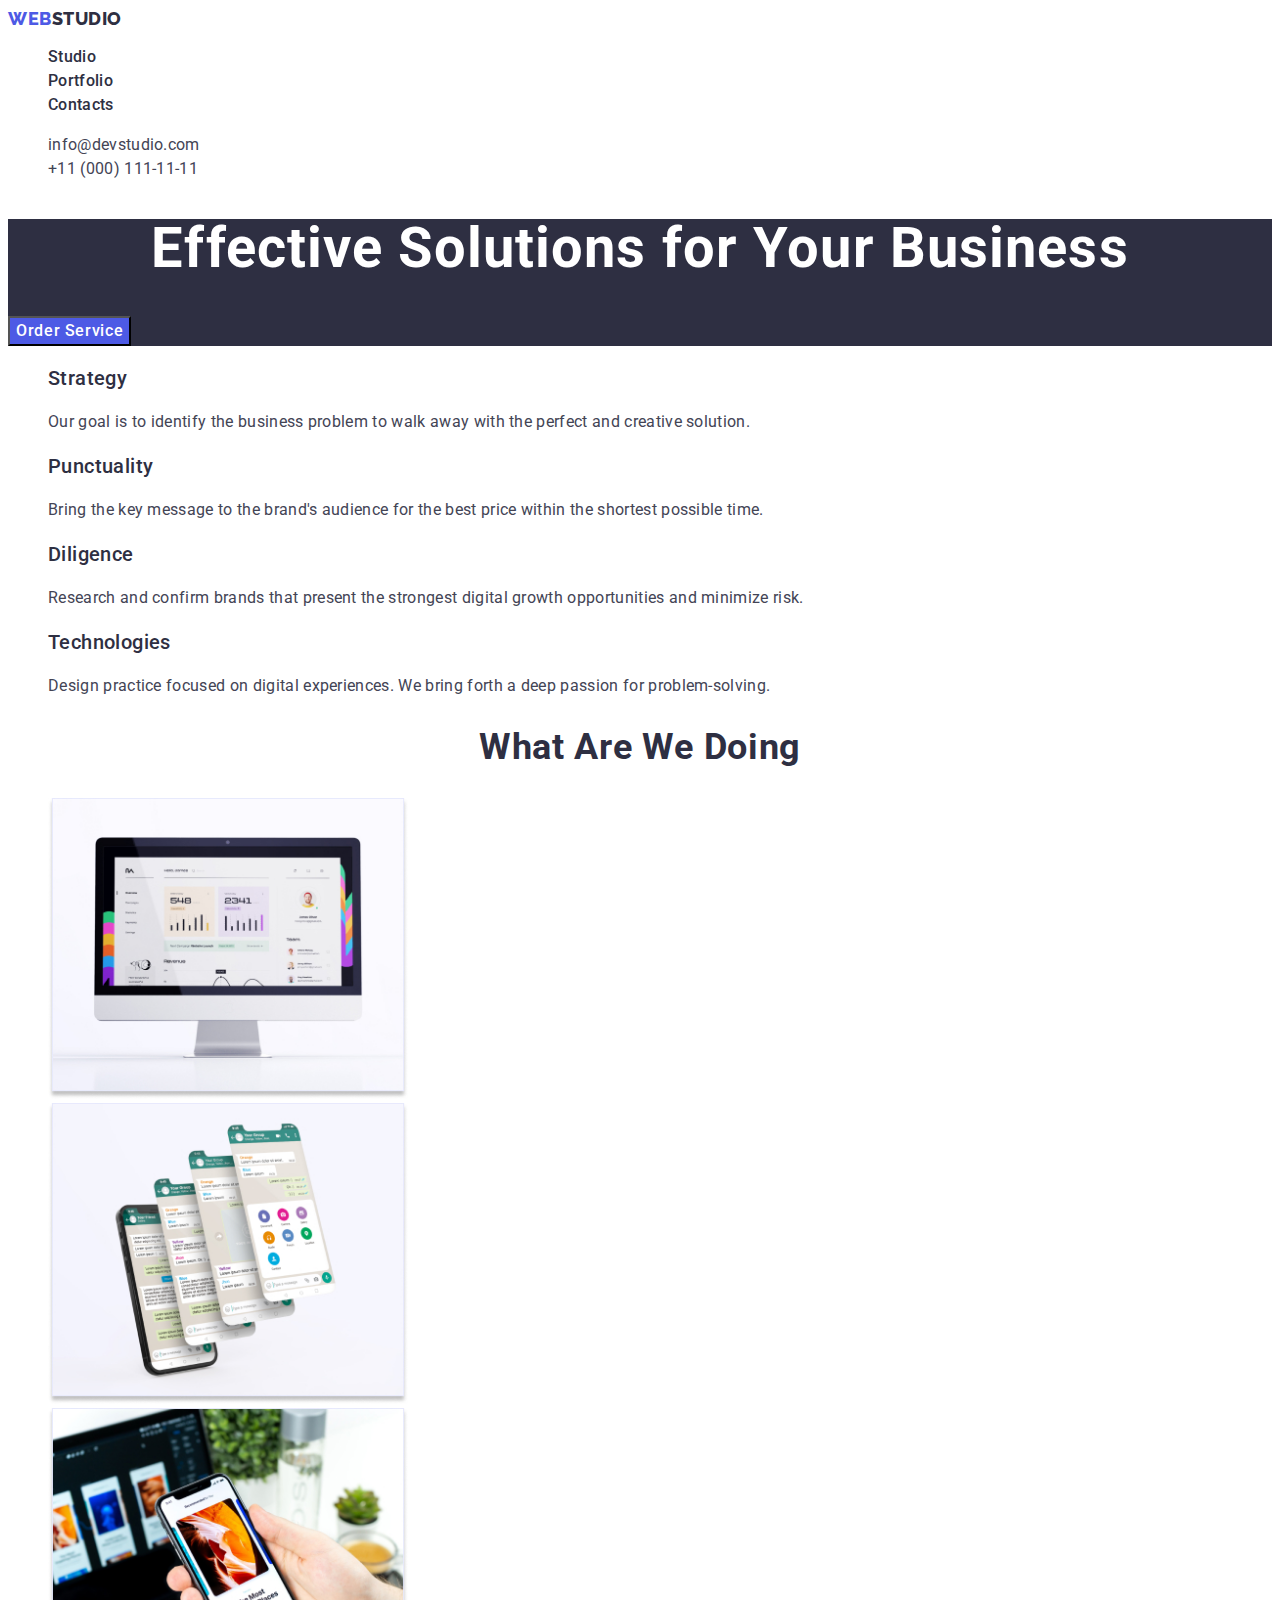
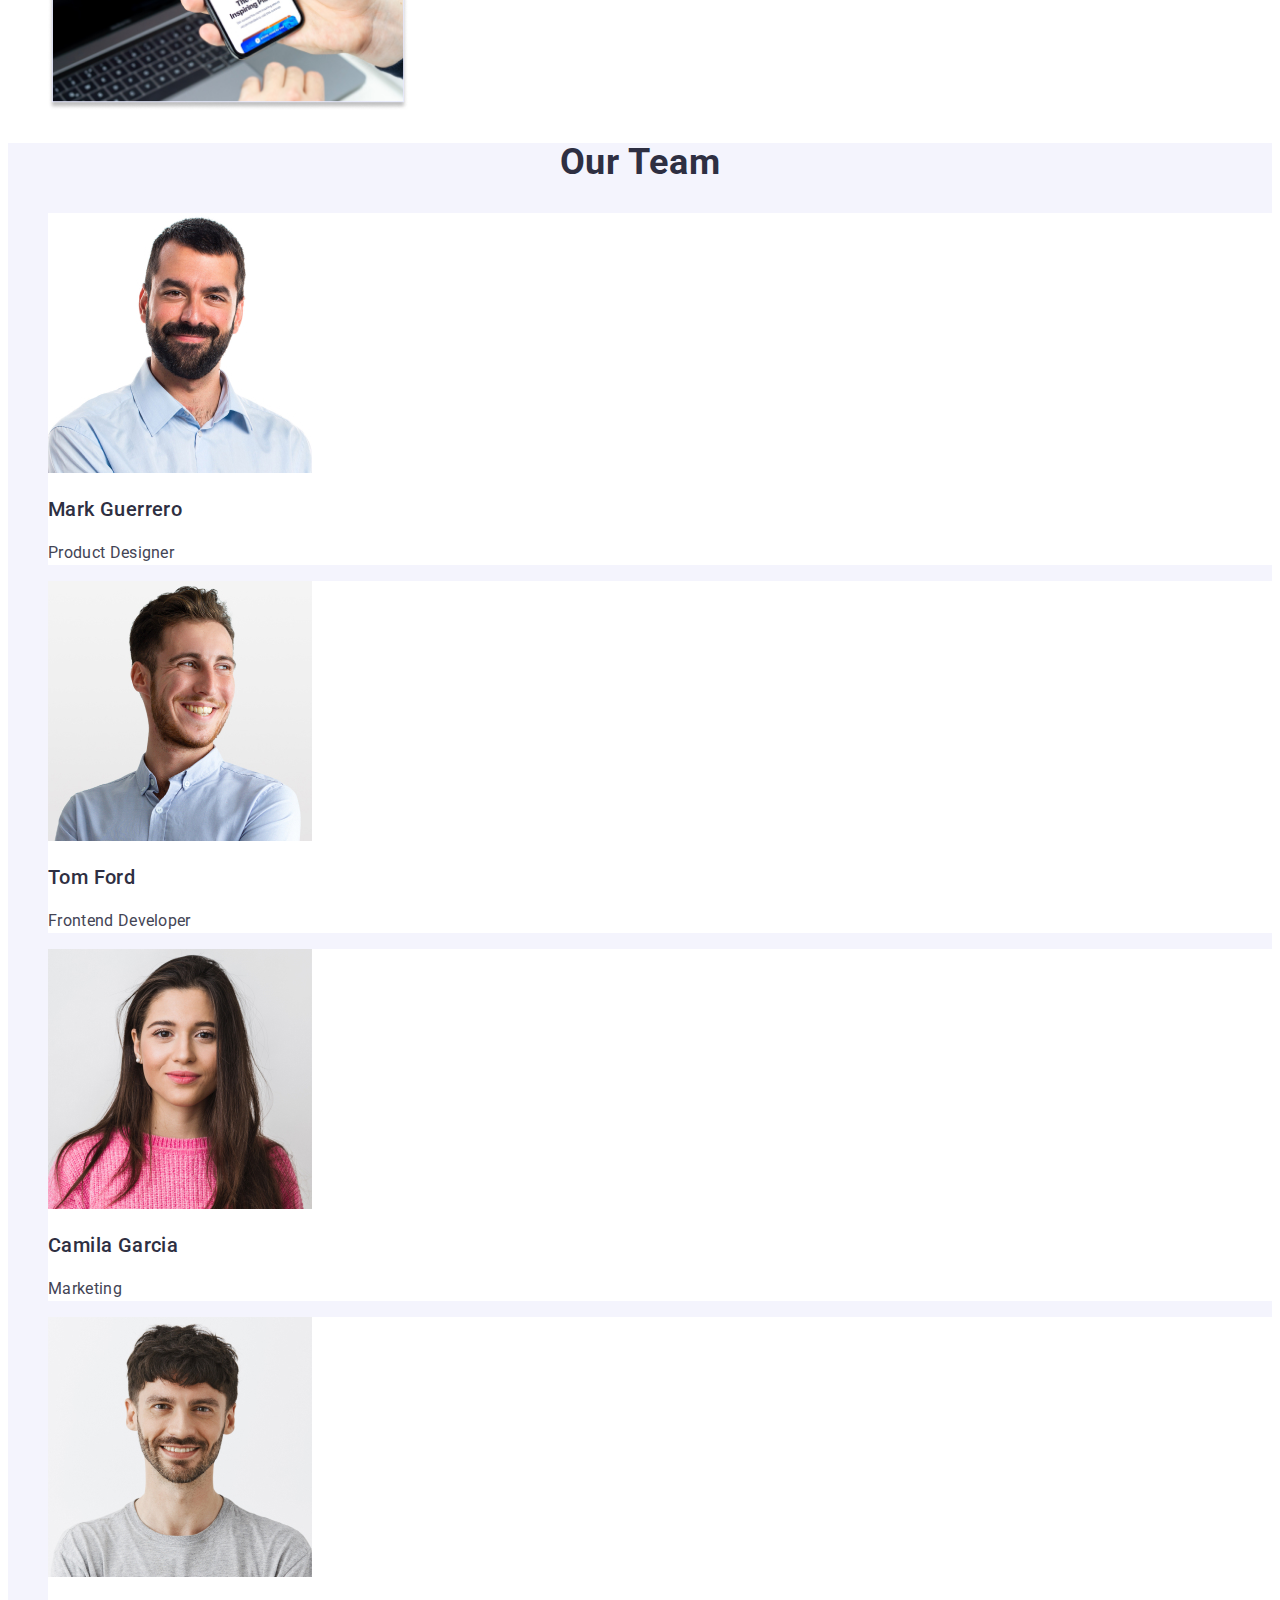
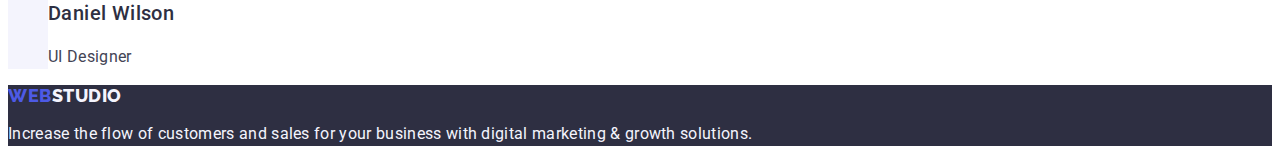
<file: index.html>
<!DOCTYPE html>
<html lang="en">
  <head>
    <meta charset="UTF-8" />
    <meta http-equiv="X-UA-Compatible" content="IE=edge" />
    <meta name="viewport" content="width=device-width, initial-scale=1.0" />
    <title lang="uk">Студія</title>
    <link rel="stylesheet" href="./css/styles.css" />
    <link rel="preconnect" href="https://fonts.googleapis.com" />
    <link rel="preconnect" href="https://fonts.gstatic.com" crossorigin />
    <link
      href="https://fonts.googleapis.com/css2?family=Raleway:wght@800&family=Roboto:wght@400;500;700;900&display=swap"
      rel="stylesheet"
    />
  </head>
  <body>
    <!-- Header -->
    <header class="header">
      <nav class="nav">
        <a class="logo-link link" href="./index.html">Web<span class="logo-span">Studio</span></a>
        <ul class="list">
          <li>
            <a class="header-link link" href="./index.html">Studio</a>
          </li>
          <li>
            <a class="header-link link" href="./portfolio.html">Portfolio</a>
          </li>
          <li>
            <a class="header-link link" href="">Contacts</a>
          </li>
        </ul>
      </nav>
      <address class="address-section">
        <ul class="list">
          <li>
            <a class="address-link link" href="mailto:info@devstudio.com">info@devstudio.com</a>
          </li>
          <li><a class="address-link link" href="tel:+110001111111">+11 (000) 111-11-11</a></li>
        </ul>
      </address>
    </header>
    <main>
      <!--Hero Section-->
      <section class="hero-section">
        <h1 class="hero-title">Effective Solutions for Your Business</h1>
        <button class="hero-button" type="button">Order Service</button>
      </section>
      <!--About section-->
      <section class="about-section">
        <h2 class="hidden" hidden>About</h2>
        <ul class="list">
          <li>
            <h3 class="about-title">Strategy</h3>
            <p class="text">
              Our goal is to identify the business problem to walk away with the perfect and
              creative solution.
            </p>
          </li>
          <li
            ><h3 class="about-title">Punctuality</h3>
            <p class="text">
              Bring the key message to the brand's audience for the best price within the shortest
              possible time.
            </p>
          </li>
          <li
            ><h3 class="about-title">Diligence</h3>
            <p class="text">
              Research and confirm brands that present the strongest digital growth opportunities
              and minimize risk.
            </p>
          </li>
          <li
            ><h3 class="about-title">Technologies</h3>
            <p class="text">
              Design practice focused on digital experiences. We bring forth a deep passion for
              problem-solving.
            </p>
          </li>
        </ul>
      </section>
      <!--What are we doing section-->
      <section class="work-section">
        <h2 class="section-title">What are we doing</h2>
        <ul class="list">
          <li><img src="./images/computer.jpg" alt="computer" width="360" /></li>
          <li><img src="./images/phone.jpg" alt="phone" width="360" /></li>
          <li
            ><img src="./images/phone-and-computer.jpg" alt="phone and computer" width="360"
          /></li>
        </ul>
      </section>
      <!--Our team section-->
      <section class="team-section">
        <h2 class="section-title">Our Team</h2>
        <ul class="list">
          <li class="list-team">
            <img src="./images/Mark-Guerrero.jpg" alt="Mark Guerrero" width="264" />
            <h3 class="team-title">Mark Guerrero</h3>
            <p class="text">Product Designer</p>
          </li>
          <li class="list-team">
            <img src="./images/Tom-Ford.jpg" alt="Tom Ford" width="264" />
            <h3 class="team-title">Tom Ford</h3>
            <p class="text">Frontend Developer</p>
          </li>
          <li class="list-team">
            <img src="./images/Camila-Garcia.jpg" alt="Camila Garcia" width="264" />
            <h3 class="team-title">Camila Garcia</h3>
            <p class="text">Marketing</p>
          </li>
          <li class="list-team">
            <img src="./images/Daniel-Wilson.jpg" alt="Daniel Wilson" width="264" />
            <h3 class="team-title">Daniel Wilson</h3>
            <p class="text">UI Designer</p>
          </li>
        </ul>
      </section>
    </main>
    <!--Footer-->
    <footer class="footer">
      <a class="text-link link" href="./index.html"> Web<span class="footer-span">Studio</span></a>
      <p class="footer-text">
        Increase the flow of customers and sales for your business with digital marketing & growth
        solutions.
      </p>
    </footer>
  </body>
</html>
</file>
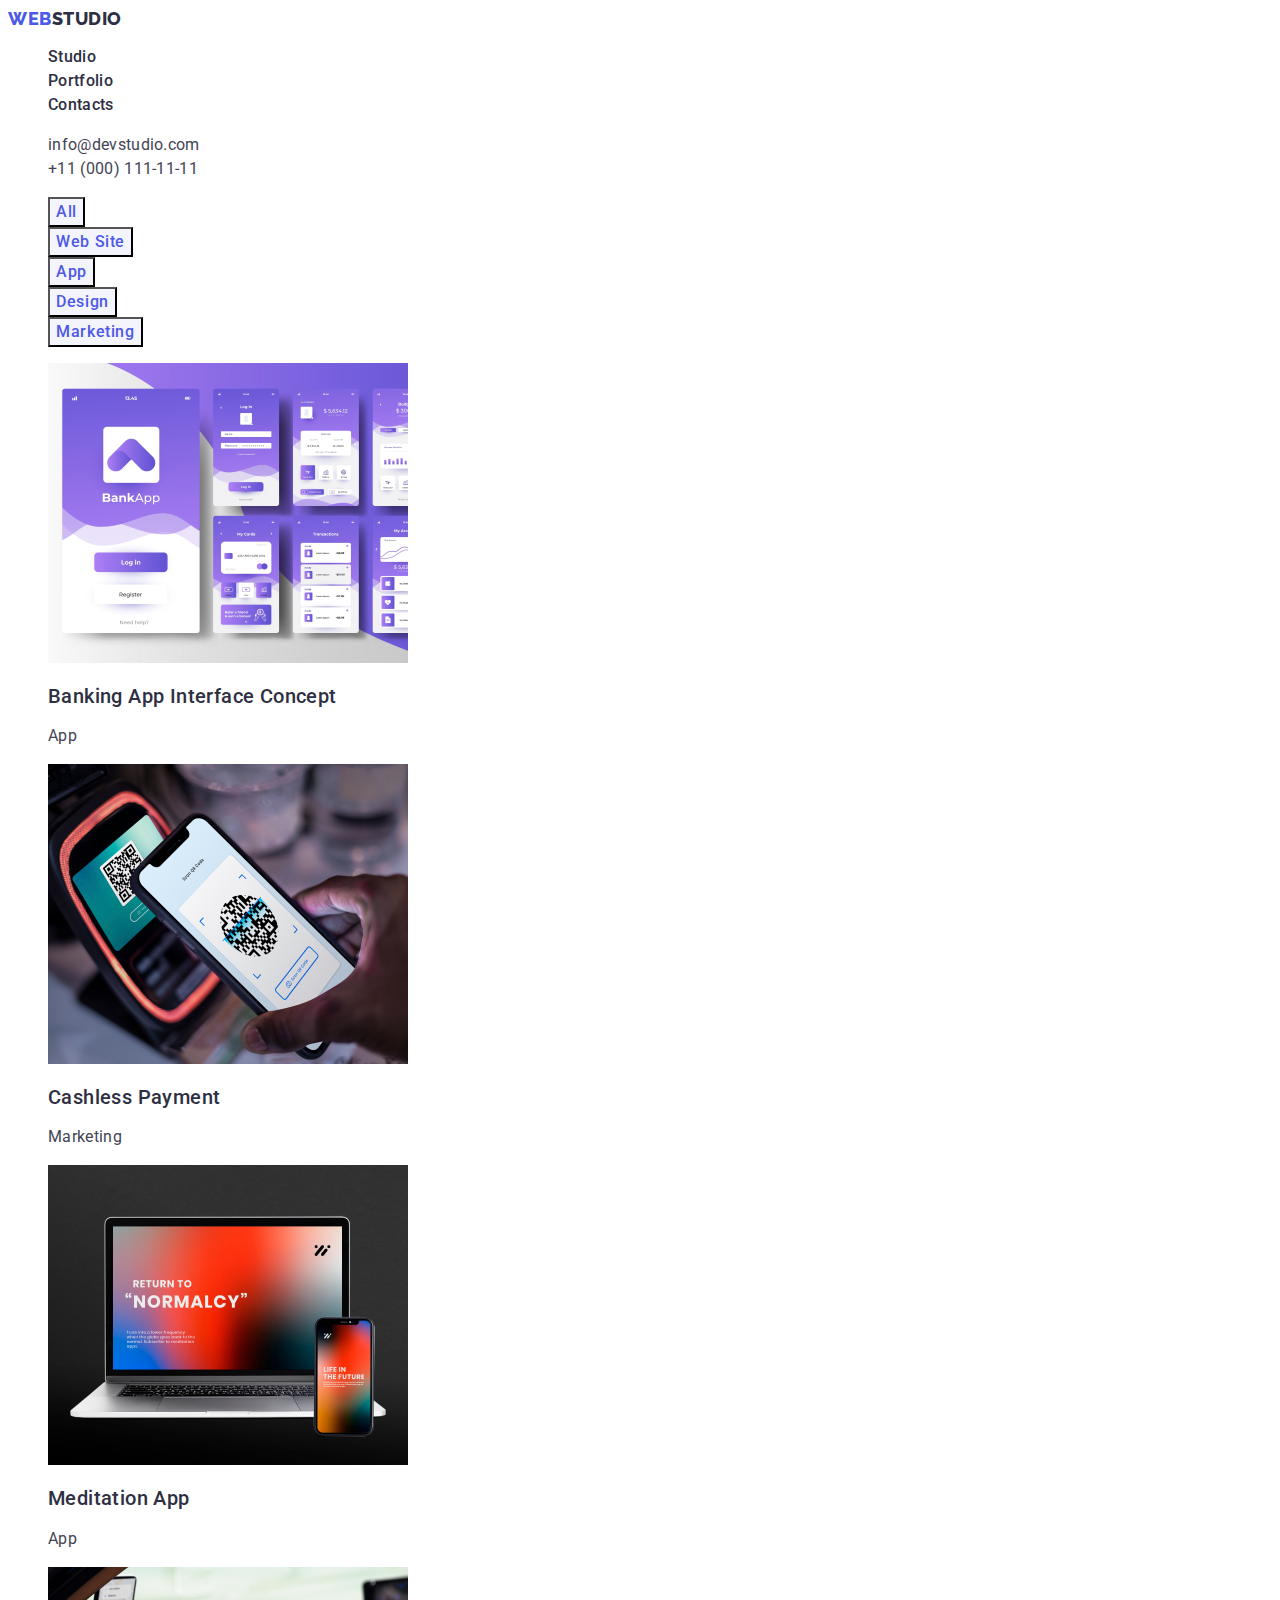
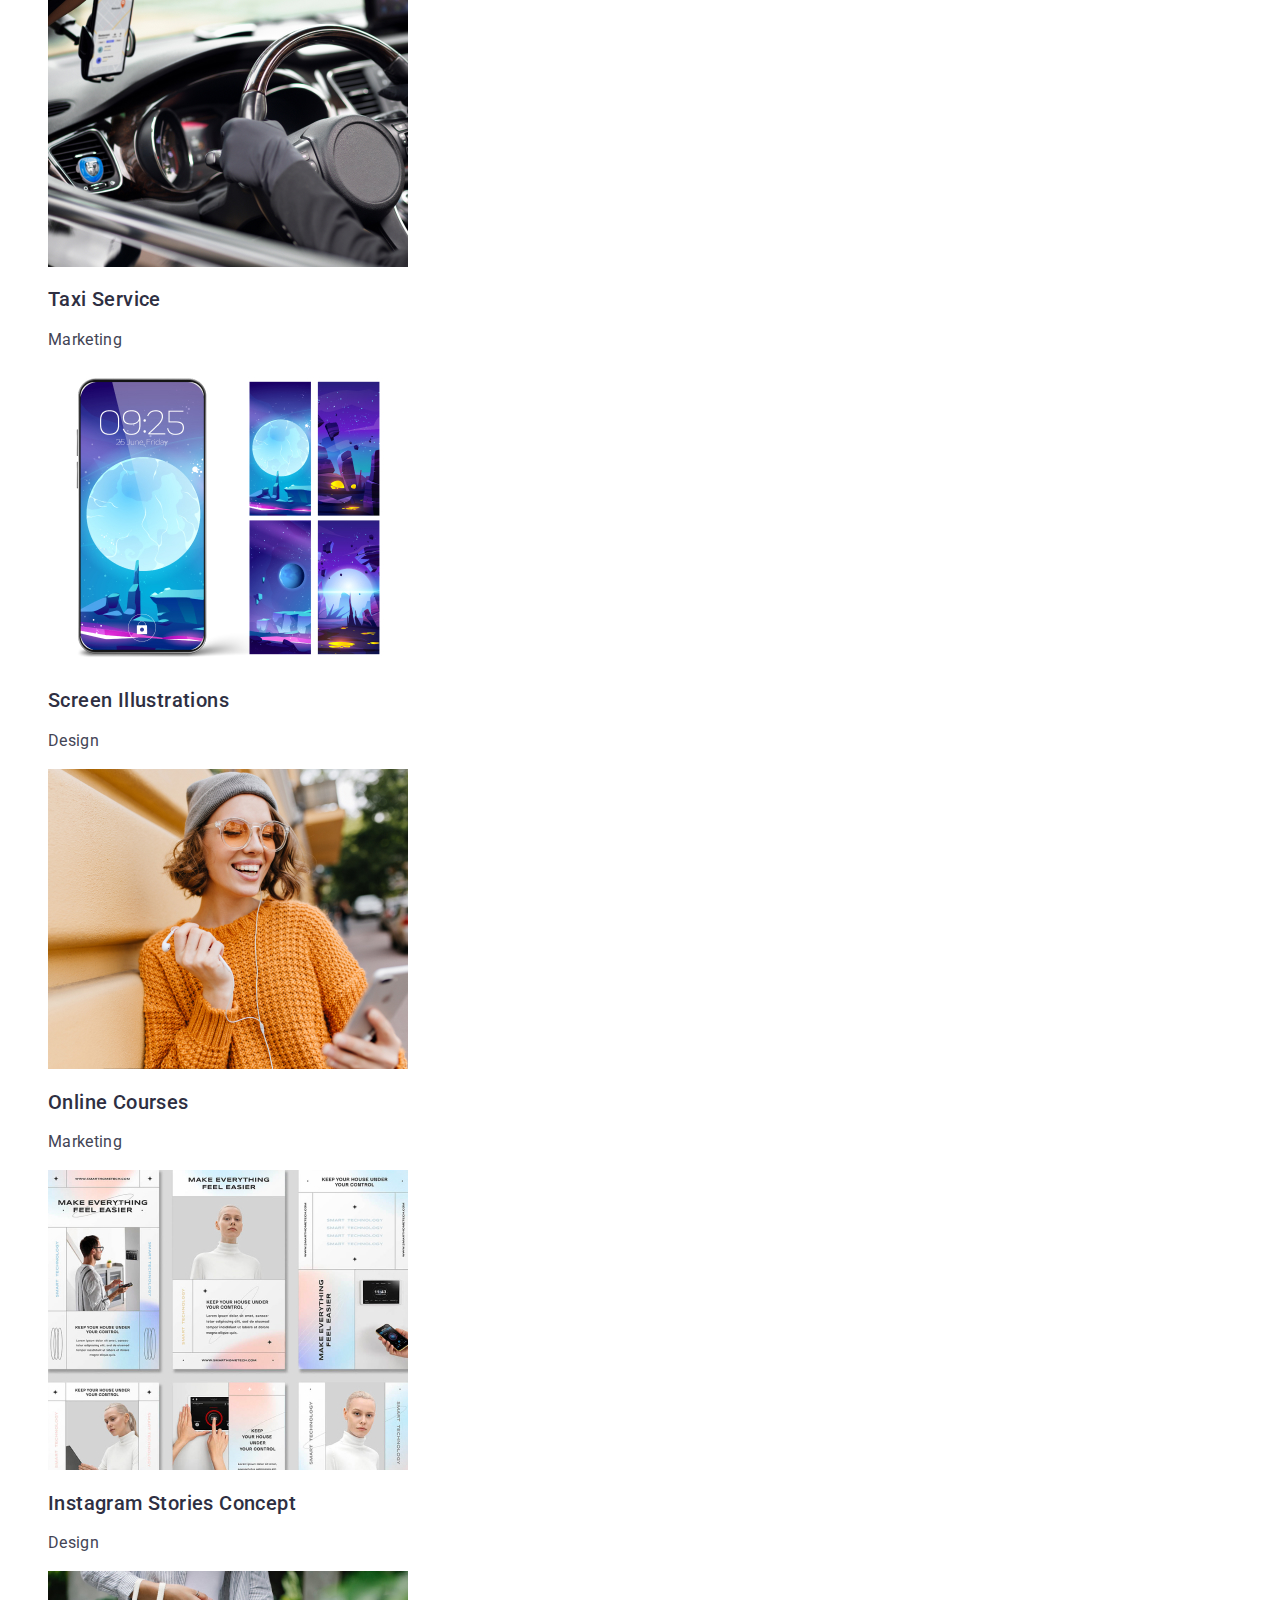
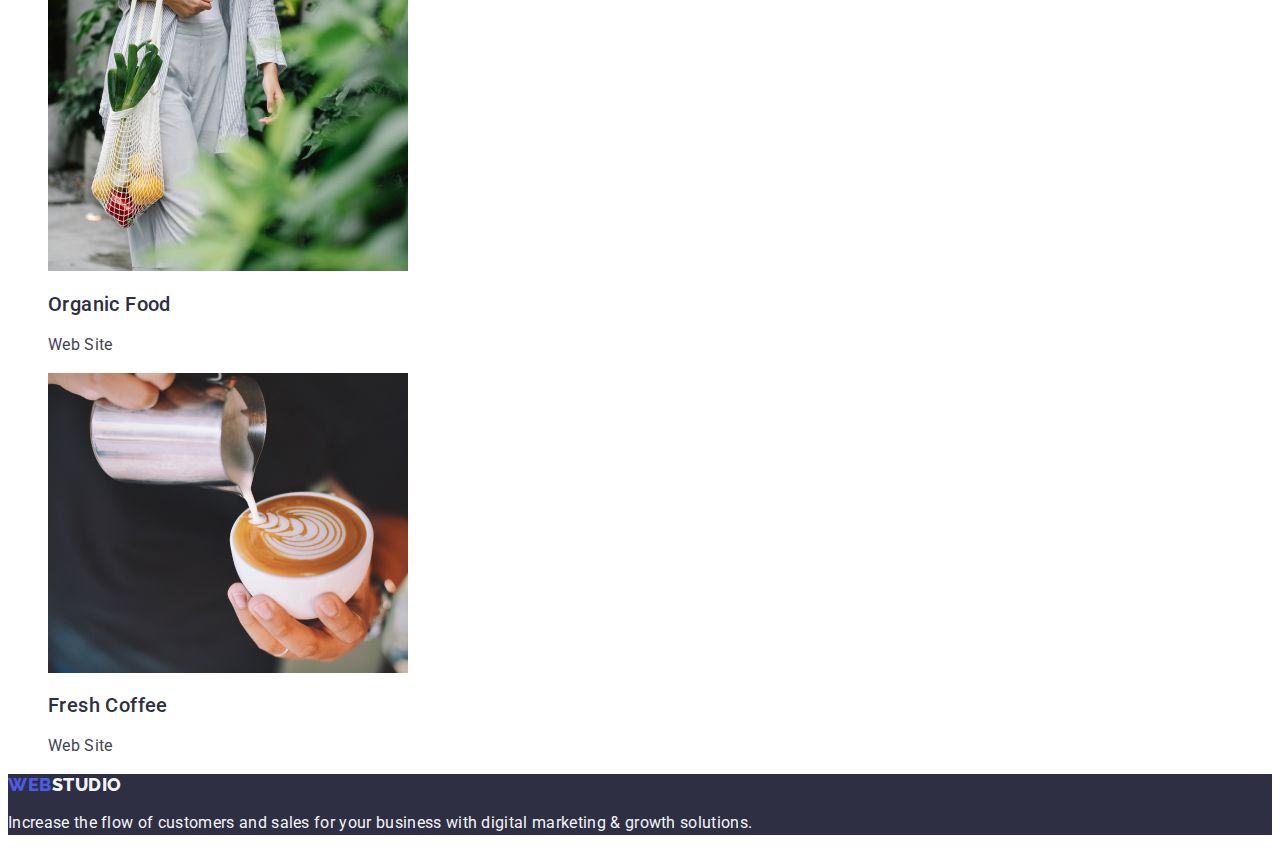
<file: portfolio.html>
<!DOCTYPE html>
<html lang="en">
  <head>
    <meta charset="UTF-8" />
    <meta http-equiv="X-UA-Compatible" content="IE=edge" />
    <meta name="viewport" content="width=device-width, initial-scale=1.0" />
    <title lang="uk">Портфоліо</title>
    <link rel="stylesheet" href="./css/styles.css" />
    <link rel="preconnect" href="https://fonts.googleapis.com" />
    <link rel="preconnect" href="https://fonts.gstatic.com" crossorigin />
    <link
      href="https://fonts.googleapis.com/css2?family=Raleway:wght@800&family=Roboto:wght@400;500;700;900&display=swap"
      rel="stylesheet"
    />
  </head>
  <body>
    <!-- Header -->
    <header class="header">
      <nav class="nav">
        <a class="logo-link link" href="./index.html">Web<span class="logo-span">Studio</span></a>
        <ul class="list">
          <li>
            <a class="header-link link" href="./index.html">Studio</a>
          </li>
          <li>
            <a class="header-link link" href="./portfolio.html">Portfolio</a>
          </li>
          <li>
            <a class="header-link link" href="">Contacts</a>
          </li>
        </ul>
      </nav>
      <address class="address-section">
        <ul class="list">
          <li
            ><a class="address-link link" href="mailto:info@devstudio.com"
              >info@devstudio.com</a
            ></li
          >
          <li><a class="address-link link" href="tel:+110001111111">+11 (000) 111-11-11</a></li>
        </ul>
      </address>
    </header>
    <main>
      <!-- Filters section -->
      <section class="first-section">
        <h1 hidden>Project cards</h1>
        <ul class="list">
          <li><button class="filters-btn" type="button">All</button></li>
          <li><button class="filters-btn" type="button">Web Site</button></li>
          <li><button class="filters-btn" type="button">App</button></li>
          <li><button class="filters-btn" type="button">Design</button></li>
          <li><button class="filters-btn" type="button">Marketing</button></li>
        </ul>
        <!-- Project cards section -->
        <ul class="list">
          <li>
            <a class="link" href=""
              ><img src="./images/img4.jpg" alt="bank interface" width="360" />
              <h2 class="cards-row">Banking App Interface Concept</h2>
              <p class="text">App</p>
            </a>
          </li>
          <li>
            <a class="link" href=""
              ><img src="./images/img5.jpg" alt="phone" width="360" />
              <h2 class="cards-row">Cashless Payment</h2>
              <p class="text">Marketing</p>
            </a>
          </li>
          <li>
            <a class="link" href=""
              ><img src="./images/img6.jpg" alt="notebook with phone" width="360" />
              <h2 class="cards-row">Meditation App</h2>
              <p class="text">App</p>
            </a>
          </li>
          <li>
            <a class="link" href=""
              ><img src="./images/img7.jpg" alt="rule of car" width="360" />
              <h2 class="cards-row">Taxi Service</h2>
              <p class="text">Marketing</p>
            </a>
          </li>
          <li>
            <a class="link" href=""
              ><img src="./images/img8.jpg" alt="phone with images" width="360" />
              <h2 class="cards-row">Screen Illustrations</h2>
              <p class="text">Design</p>
            </a>
          </li>
          <li>
            <a class="link" href=""
              ><img src="./images/img9.jpg" alt="girl with phone" width="360" />
              <h2 class="cards-row">Online Courses</h2>
              <p class="text">Marketing</p>
            </a>
          </li>
          <li>
            <a class="link" href=""
              ><img src="./images/img10.jpg" alt="info slides" width="360" />
              <h2 class="cards-row">Instagram Stories Concept</h2>
              <p class="text">Design</p>
            </a>
          </li>
          <li>
            <a class="link" href=""
              ><img src="./images/img11.jpg" alt="man with food" width="360" />
              <h2 class="cards-row">Organic Food</h2>
              <p class="text">Web Site</p>
            </a>
          </li>
          <li>
            <a class="link" href=""
              ><img src="./images/img12.jpg" alt="cup of coffee" width="360" />
              <h2 class="cards-row">Fresh Coffee</h2>
              <p class="text">Web Site</p>
            </a>
          </li>
        </ul>
      </section>
    </main>
    <!--Footer-->
    <footer class="footer">
      <a class="text-link link" href="./index.html"> Web<span class="footer-span">Studio</span></a>
      <p class="footer-text">
        Increase the flow of customers and sales for your business with digital marketing & growth
        solutions.
      </p>
    </footer>
  </body>
</html>
</file>
<file: css/styles.css>
:root {
  --main-color: #2e2f42;
  --p-color: #434455;
  --light-color: #f4f4fd;
  --btn-color: #4d5ae5;
  --white-color: #ffffff;
  --bg-footer: #2e2f42;
  --bg-btn-color: #404bbf;
  --log-color: #f4f4fd;
}

body {
  font-family: 'Roboto', sans-serif;
  color: var(--p-color);
  background-color: var(--white-color);
}

.header-link {
  font-family: 'Roboto';
  font-style: normal;
  font-weight: 500;
  font-size: 16px;
  line-height: 1.5;
  color: var(--main-color);
  letter-spacing: 0.02em;
}
.logo-link {
  color: var(--btn-color);
  font-family: 'Raleway', sans-serif;
  font-weight: 800;
  font-size: 18px;
  line-height: 1.17;
  letter-spacing: 0.03em;
  text-transform: uppercase;
}
.link:hover,
.link:focus {
  color: var(--bg-btn-color);
}

.link {
  text-decoration: none;
}
.footer > .text-link {
  color: var(--btn-color);
  font-family: 'Raleway', sans-serif;
  font-weight: 800;
  font-size: 18px;
  line-height: 1.17;
  letter-spacing: 0.03em;
  text-transform: uppercase;
  text-decoration: none;
}

.list {
  list-style-type: none;
}

.list-team {
  background-color: var(--white-color);
}

.logo {
  color: var(--main-color);
}

.logo-span {
  color: var(--main-color);
}

.footer-span {
  color: var(--log-color);
}

.address-section {
  font-style: normal;
}

.address-section .address-link {
  font-weight: 400;
  font-size: 16px;
  color: var(--p-color);
  text-decoration: none;
  line-height: 1.5;
  letter-spacing: 0.02em;
}

.address-link:hover,
.address-link:focus {
  color: var(--bg-btn-color);
}

.hero-section {
  background-color: var(--main-color);
}
.hero-title {
  color: #ffffff;
  background-color: var(--main-color);
  font-weight: 700;
  font-size: 56px;
  line-height: 1.07;
  text-align: center;
  letter-spacing: 0.02em;
}
.hero-button {
  font-family: 'Roboto', sans-serif;
  color: var(--white-color);
  background-color: var(--btn-color);
  font-weight: 500;
  font-size: 16px;
  line-height: 1.5;
  letter-spacing: 0.04em;
  cursor: pointer;
}

.hero-button:hover,
.hero-button:focus {
  background-color: var(--bg-btn-color);
}
.about-title {
  color: var(--main-color);
  font-weight: 500;
  font-size: 20px;
  line-height: 1.2;
  letter-spacing: 0.02em;
}
.text {
  color: var(--p-color);
  font-size: 16px;
  line-height: 1.5;
  letter-spacing: 0.02em;
}
.section-title {
  color: var(--main-color);
  font-weight: 700;
  font-size: 36px;
  line-height: 1.11;
  text-align: center;
  letter-spacing: 0.02em;
  text-transform: capitalize;
}

.team-section {
  background-color: var(--light-color);
}
.team-title {
  color: var(--main-color);
  font-weight: 500;
  font-size: 20px;
  line-height: 1.2;
  letter-spacing: 0.02em;
}

.filters-btn {
  font-family: 'Roboto', sans-serif;
  color: var(--btn-color);
  background: var(--light-color);
  font-weight: 500;
  font-size: 16px;
  line-height: 1.5;
  letter-spacing: 0.04em;
  cursor: pointer;
}

.filters-btn:hover,
.filters-btn:focus {
  color: var(--white-color);
  background: var(--bg-btn-color);
  box-shadow: 0px 3px 1px rgba(0, 0, 0, 0.1), 0px 2px 1px rgba(0, 0, 0, 0.08),
    0px 2px 2px rgba(0, 0, 0, 0.12);
  border-radius: 4px;
  cursor: pointer;
}
.cards-row {
  color: var(--main-color);
  font-style: normal;
  font-weight: 500;
  font-size: 20px;
  line-height: 1.2;
  letter-spacing: 0.02em;
}
.footer {
  background-color: var(--bg-footer);
}

.footer-text {
  color: var(--light-color);
  font-size: 16px;
  line-height: 1.5;
  letter-spacing: 0.02em;
}
</file>
